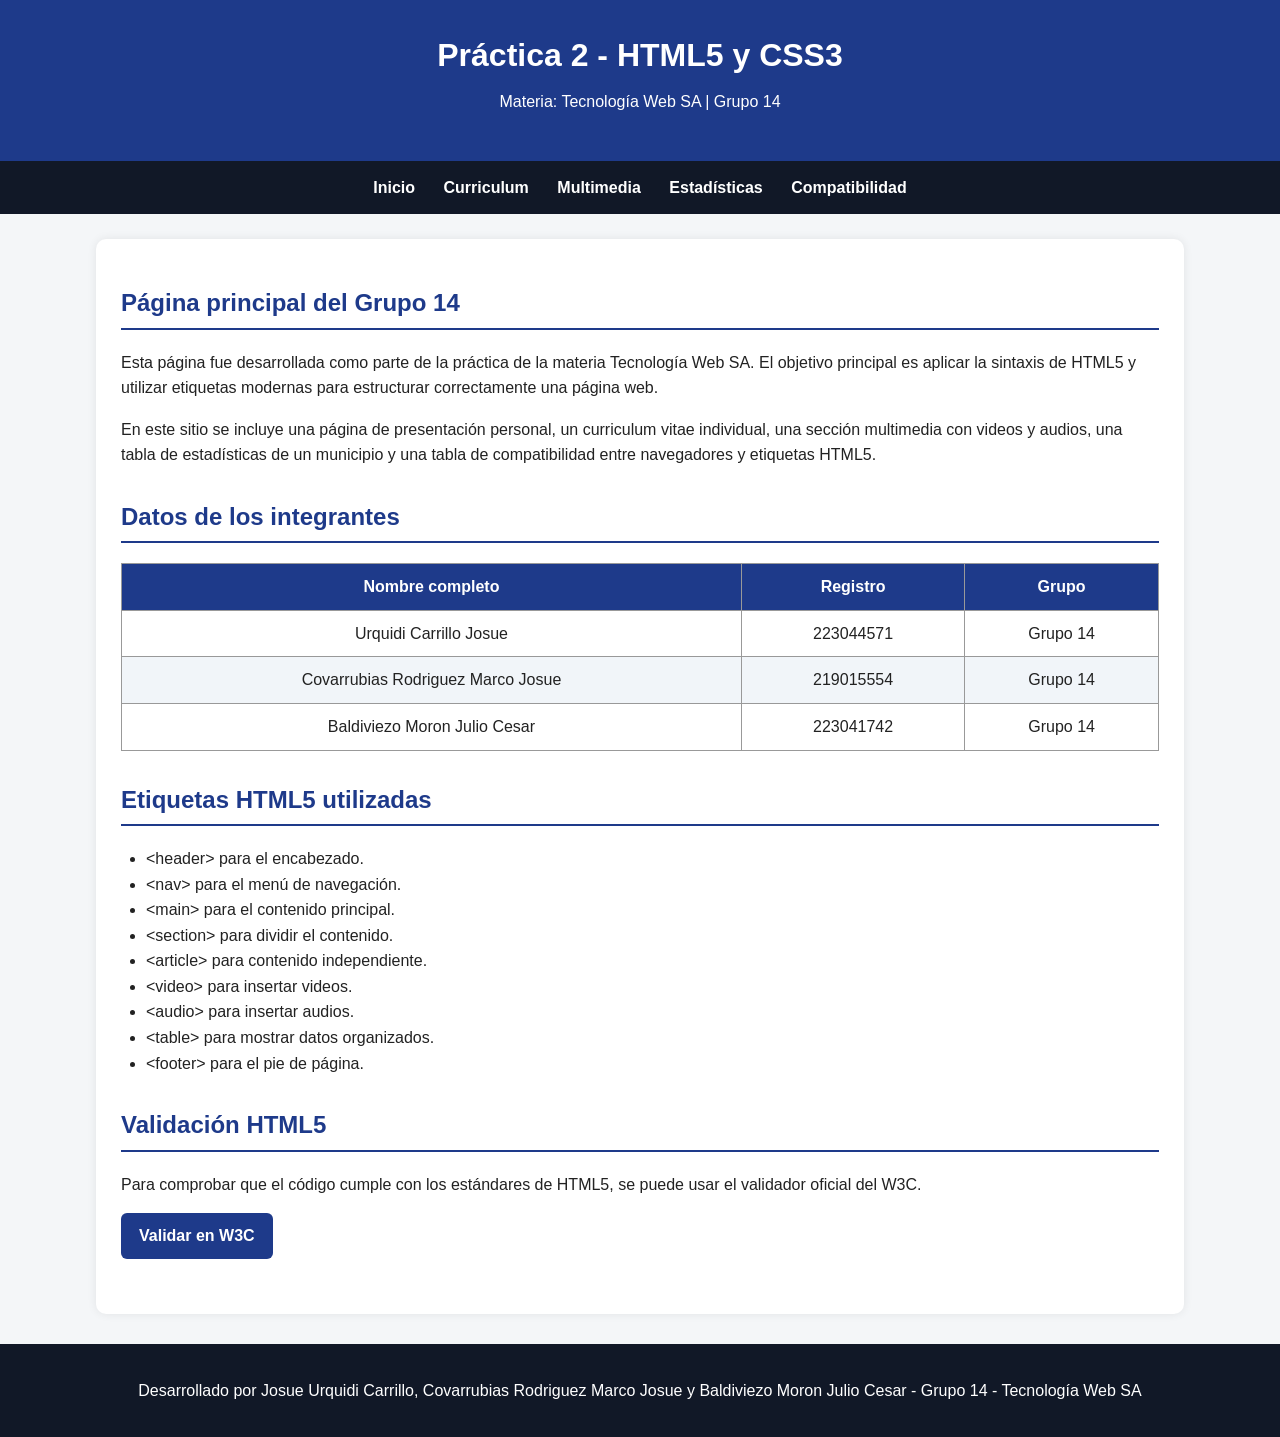
<file: index.html>
<!DOCTYPE html>
<html lang="es">
<head>
    <meta charset="UTF-8">
    <meta name="viewport" content="width=device-width, initial-scale=1.0">
    <title>Práctica 2 - HTML5</title>
    <link rel="stylesheet" href="css/estilos.css">
</head>
<body>

    <header>
        <h1>Práctica 2 - HTML5 y CSS3</h1>
        <p>Materia: Tecnología Web SA | Grupo 14</p>
    </header>

    <nav>
        <a href="index.html">Inicio</a>
        <a href="cv.html">Curriculum</a>
        <a href="multimedia.html">Multimedia</a>
        <a href="estadisticas.html">Estadísticas</a>
        <a href="compatibilidad.html">Compatibilidad</a>
    </nav>

    <main>
        <section>
            <h2>Página principal del Grupo 14</h2>
            <p>
                Esta página fue desarrollada como parte de la práctica de la materia
                Tecnología Web SA. El objetivo principal es aplicar la sintaxis de HTML5
                y utilizar etiquetas modernas para estructurar correctamente una página web.
            </p>

            <p>
                En este sitio se incluye una página de presentación personal, un curriculum
                vitae individual, una sección multimedia con videos y audios, una tabla de
                estadísticas de un municipio y una tabla de compatibilidad entre navegadores
                y etiquetas HTML5.
            </p>
        </section>

        <section>
            <h2>Datos de los integrantes</h2>

            <table>
                <thead>
                    <tr>
                        <th>Nombre completo</th>
                        <th>Registro</th>
                        <th>Grupo</th>
                    </tr>
                </thead>
                <tbody>
                    <tr>
                        <td>Urquidi Carrillo Josue</td>
                        <td>223044571</td>
                        <td>Grupo 14</td>
                    </tr>
                    <tr>
                        <td>Covarrubias Rodriguez Marco Josue</td>
                        <td>219015554</td>
                        <td>Grupo 14</td>
                    </tr>
                    <tr>
                        <td>Baldiviezo Moron Julio Cesar</td>
                        <td>223041742</td>
                        <td>Grupo 14</td>
                    </tr>
                </tbody>
            </table>
        </section>

        <section>
            <h2>Etiquetas HTML5 utilizadas</h2>
            <ul>
                <li>&lt;header&gt; para el encabezado.</li>
                <li>&lt;nav&gt; para el menú de navegación.</li>
                <li>&lt;main&gt; para el contenido principal.</li>
                <li>&lt;section&gt; para dividir el contenido.</li>
                <li>&lt;article&gt; para contenido independiente.</li>
                <li>&lt;video&gt; para insertar videos.</li>
                <li>&lt;audio&gt; para insertar audios.</li>
                <li>&lt;table&gt; para mostrar datos organizados.</li>
                <li>&lt;footer&gt; para el pie de página.</li>
            </ul>
        </section>

        <section>
            <h2>Validación HTML5</h2>
            <p>
                Para comprobar que el código cumple con los estándares de HTML5,
                se puede usar el validador oficial del W3C.
            </p>
            <a class="boton" href="https://validator.w3.org/" target="_blank">
                Validar en W3C
            </a>
        </section>
    </main>

    <footer>
        <p>
            Desarrollado por Josue Urquidi Carrillo, Covarrubias Rodriguez Marco Josue
            y Baldiviezo Moron Julio Cesar - Grupo 14 - Tecnología Web SA
        </p>
    </footer>

</body>
</html>
</file>
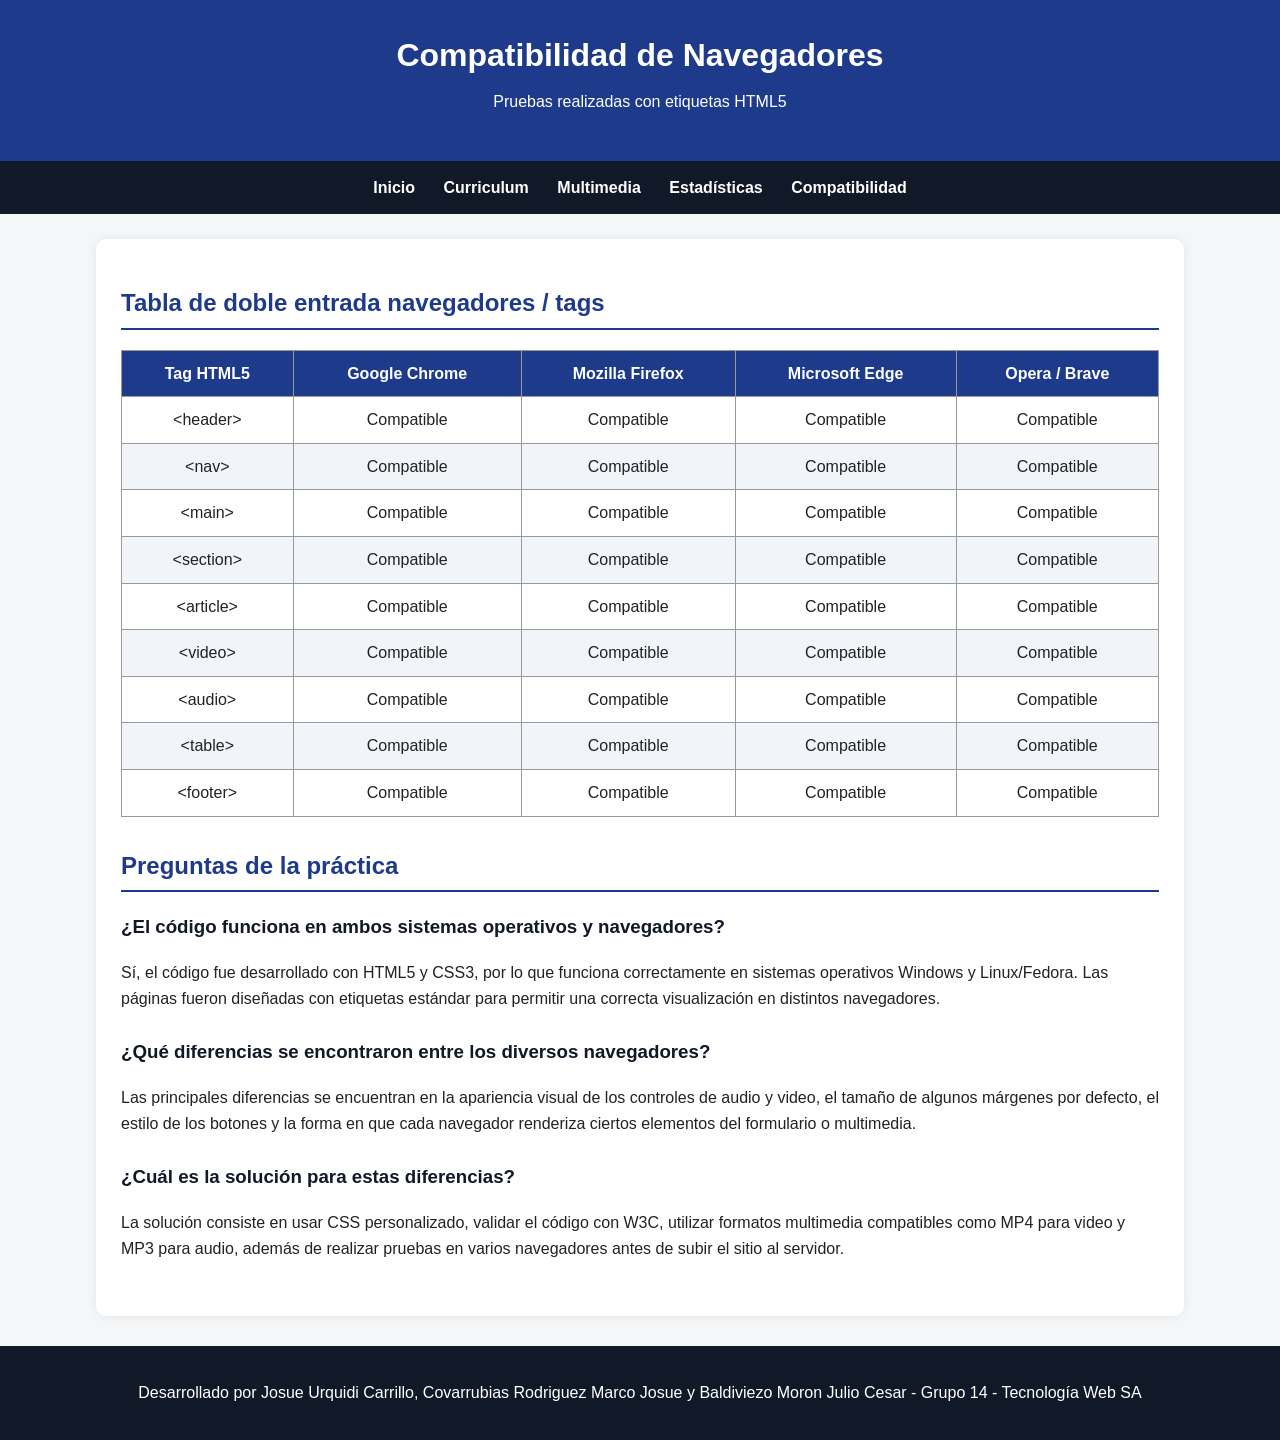
<file: compatibilidad.html>
<!DOCTYPE html>
<html lang="es">
<head>
    <meta charset="UTF-8">
    <meta name="viewport" content="width=device-width, initial-scale=1.0">
    <title>Compatibilidad de Navegadores</title>
    <link rel="stylesheet" href="css/estilos.css">
</head>
<body>

    <header>
        <h1>Compatibilidad de Navegadores</h1>
        <p>Pruebas realizadas con etiquetas HTML5</p>
    </header>

    <nav>
        <a href="index.html">Inicio</a>
        <a href="cv.html">Curriculum</a>
        <a href="multimedia.html">Multimedia</a>
        <a href="estadisticas.html">Estadísticas</a>
        <a href="compatibilidad.html">Compatibilidad</a>
    </nav>

    <main>
        <section>
            <h2>Tabla de doble entrada navegadores / tags</h2>

            <table>
                <thead>
                    <tr>
                        <th>Tag HTML5</th>
                        <th>Google Chrome</th>
                        <th>Mozilla Firefox</th>
                        <th>Microsoft Edge</th>
                        <th>Opera / Brave</th>
                    </tr>
                </thead>
                <tbody>
                    <tr>
                        <td>&lt;header&gt;</td>
                        <td>Compatible</td>
                        <td>Compatible</td>
                        <td>Compatible</td>
                        <td>Compatible</td>
                    </tr>

                    <tr>
                        <td>&lt;nav&gt;</td>
                        <td>Compatible</td>
                        <td>Compatible</td>
                        <td>Compatible</td>
                        <td>Compatible</td>
                    </tr>

                    <tr>
                        <td>&lt;main&gt;</td>
                        <td>Compatible</td>
                        <td>Compatible</td>
                        <td>Compatible</td>
                        <td>Compatible</td>
                    </tr>

                    <tr>
                        <td>&lt;section&gt;</td>
                        <td>Compatible</td>
                        <td>Compatible</td>
                        <td>Compatible</td>
                        <td>Compatible</td>
                    </tr>

                    <tr>
                        <td>&lt;article&gt;</td>
                        <td>Compatible</td>
                        <td>Compatible</td>
                        <td>Compatible</td>
                        <td>Compatible</td>
                    </tr>

                    <tr>
                        <td>&lt;video&gt;</td>
                        <td>Compatible</td>
                        <td>Compatible</td>
                        <td>Compatible</td>
                        <td>Compatible</td>
                    </tr>

                    <tr>
                        <td>&lt;audio&gt;</td>
                        <td>Compatible</td>
                        <td>Compatible</td>
                        <td>Compatible</td>
                        <td>Compatible</td>
                    </tr>

                    <tr>
                        <td>&lt;table&gt;</td>
                        <td>Compatible</td>
                        <td>Compatible</td>
                        <td>Compatible</td>
                        <td>Compatible</td>
                    </tr>

                    <tr>
                        <td>&lt;footer&gt;</td>
                        <td>Compatible</td>
                        <td>Compatible</td>
                        <td>Compatible</td>
                        <td>Compatible</td>
                    </tr>
                </tbody>
            </table>
        </section>

        <section>
            <h2>Preguntas de la práctica</h2>

            <article>
                <h3>¿El código funciona en ambos sistemas operativos y navegadores?</h3>
                <p>
                    Sí, el código fue desarrollado con HTML5 y CSS3, por lo que funciona
                    correctamente en sistemas operativos Windows y Linux/Fedora. Las páginas
                    fueron diseñadas con etiquetas estándar para permitir una correcta
                    visualización en distintos navegadores.
                </p>
            </article>

            <article>
                <h3>¿Qué diferencias se encontraron entre los diversos navegadores?</h3>
                <p>
                    Las principales diferencias se encuentran en la apariencia visual de los
                    controles de audio y video, el tamaño de algunos márgenes por defecto,
                    el estilo de los botones y la forma en que cada navegador renderiza
                    ciertos elementos del formulario o multimedia.
                </p>
            </article>

            <article>
                <h3>¿Cuál es la solución para estas diferencias?</h3>
                <p>
                    La solución consiste en usar CSS personalizado, validar el código con
                    W3C, utilizar formatos multimedia compatibles como MP4 para video y MP3
                    para audio, además de realizar pruebas en varios navegadores antes de
                    subir el sitio al servidor.
                </p>
            </article>
        </section>
    </main>

    <footer>
        <p>
            Desarrollado por Josue Urquidi Carrillo, Covarrubias Rodriguez Marco Josue
            y Baldiviezo Moron Julio Cesar - Grupo 14 - Tecnología Web SA
        </p>
    </footer>

</body>
</html>
</file>
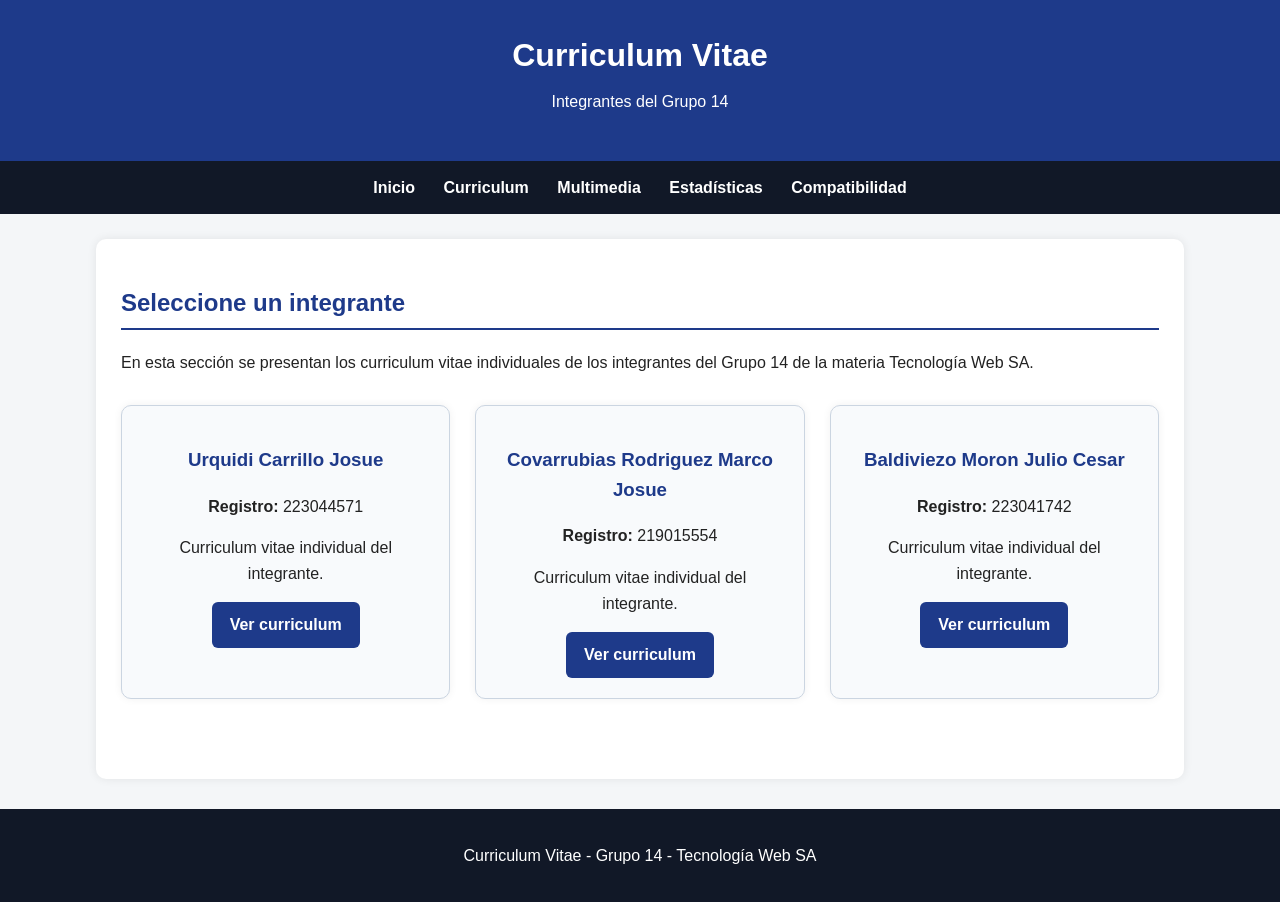
<file: cv.html>
<!DOCTYPE html>
<html lang="es">
<head>
    <meta charset="UTF-8">
    <meta name="viewport" content="width=device-width, initial-scale=1.0">
    <title>Curriculum Vitae - Grupo 14</title>
    <link rel="stylesheet" href="css/estilos.css">
</head>
<body>

    <header>
        <h1>Curriculum Vitae</h1>
        <p>Integrantes del Grupo 14</p>
    </header>

    <nav>
        <a href="index.html">Inicio</a>
        <a href="cv.html">Curriculum</a>
        <a href="multimedia.html">Multimedia</a>
        <a href="estadisticas.html">Estadísticas</a>
        <a href="compatibilidad.html">Compatibilidad</a>
    </nav>

    <main>
        <section>
            <h2>Seleccione un integrante</h2>
            <p>
                En esta sección se presentan los curriculum vitae individuales
                de los integrantes del Grupo 14 de la materia Tecnología Web SA.
            </p>
        </section>

        <section class="contenedor-cv">
            <article class="tarjeta-cv">
                <h3>Urquidi Carrillo Josue</h3>
                <p><strong>Registro:</strong> 223044571</p>
                <p>Curriculum vitae individual del integrante.</p>
                <a class="boton" href="cvs/urquidi.html">Ver curriculum</a>
            </article>

            <article class="tarjeta-cv">
                <h3>Covarrubias Rodriguez Marco Josue</h3>
                <p><strong>Registro:</strong> 219015554</p>
                <p>Curriculum vitae individual del integrante.</p>
                <a class="boton" href="cvs/covarrubias.html">Ver curriculum</a>
            </article>

            <article class="tarjeta-cv">
                <h3>Baldiviezo Moron Julio Cesar</h3>
                <p><strong>Registro:</strong> 223041742</p>
                <p>Curriculum vitae individual del integrante.</p>
                <a class="boton" href="cvs/baldiveizo.html">Ver curriculum</a>
            </article>
        </section>
    </main>

    <footer>
        <p>Curriculum Vitae - Grupo 14 - Tecnología Web SA</p>
    </footer>

</body>
</html>
</file>
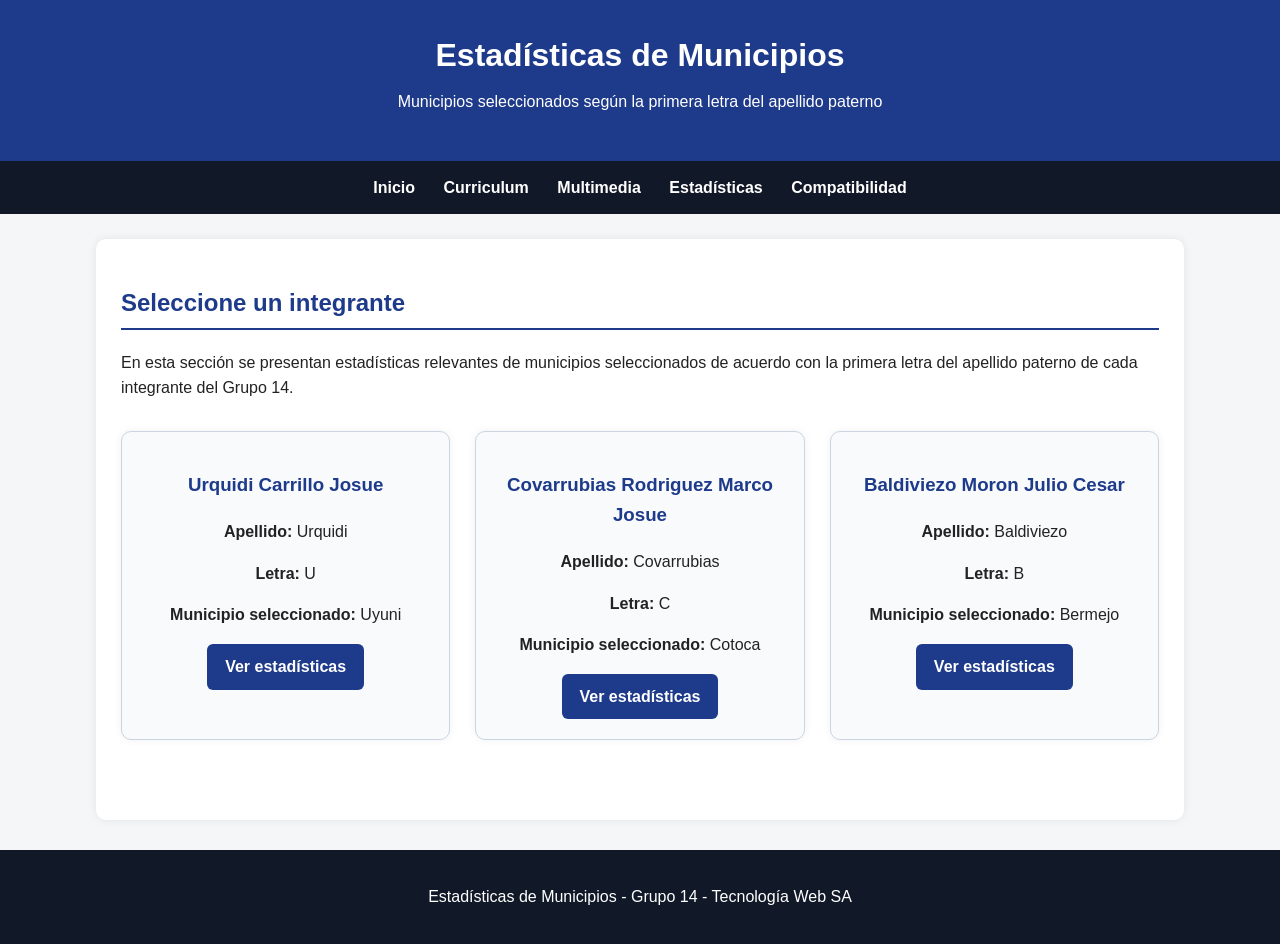
<file: estadisticas.html>
<!DOCTYPE html>
<html lang="es">
<head>
    <meta charset="UTF-8">
    <meta name="viewport" content="width=device-width, initial-scale=1.0">
    <title>Estadísticas - Grupo 14</title>
    <link rel="stylesheet" href="css/estilos.css">
</head>
<body>

    <header>
        <h1>Estadísticas de Municipios</h1>
        <p>Municipios seleccionados según la primera letra del apellido paterno</p>
    </header>

    <nav>
        <a href="index.html">Inicio</a>
        <a href="cv.html">Curriculum</a>
        <a href="multimedia.html">Multimedia</a>
        <a href="estadisticas.html">Estadísticas</a>
        <a href="compatibilidad.html">Compatibilidad</a>
    </nav>

    <main>
        <section>
            <h2>Seleccione un integrante</h2>
            <p>
                En esta sección se presentan estadísticas relevantes de municipios
                seleccionados de acuerdo con la primera letra del apellido paterno
                de cada integrante del Grupo 14.
            </p>
        </section>

        <section class="contenedor-cv">
            <article class="tarjeta-cv">
                <h3>Urquidi Carrillo Josue</h3>
                <p><strong>Apellido:</strong> Urquidi</p>
                <p><strong>Letra:</strong> U</p>
                <p><strong>Municipio seleccionado:</strong> Uyuni</p>
                <a class="boton" href="estadisticas/urquidi.html">Ver estadísticas</a>
            </article>

            <article class="tarjeta-cv">
                <h3>Covarrubias Rodriguez Marco Josue</h3>
                <p><strong>Apellido:</strong> Covarrubias</p>
                <p><strong>Letra:</strong> C</p>
                <p><strong>Municipio seleccionado:</strong> Cotoca</p>
                <a class="boton" href="estadisticas/covarrubias.html">Ver estadísticas</a>
            </article>

            <article class="tarjeta-cv">
                <h3>Baldiviezo Moron Julio Cesar</h3>
                <p><strong>Apellido:</strong> Baldiviezo</p>
                <p><strong>Letra:</strong> B</p>
                <p><strong>Municipio seleccionado:</strong> Bermejo</p>
                <a class="boton" href="estadisticas/baldiveizo.html">Ver estadísticas</a>
            </article>
        </section>
    </main>

    <footer>
        <p>Estadísticas de Municipios - Grupo 14 - Tecnología Web SA</p>
    </footer>

</body>
</html>
</file>
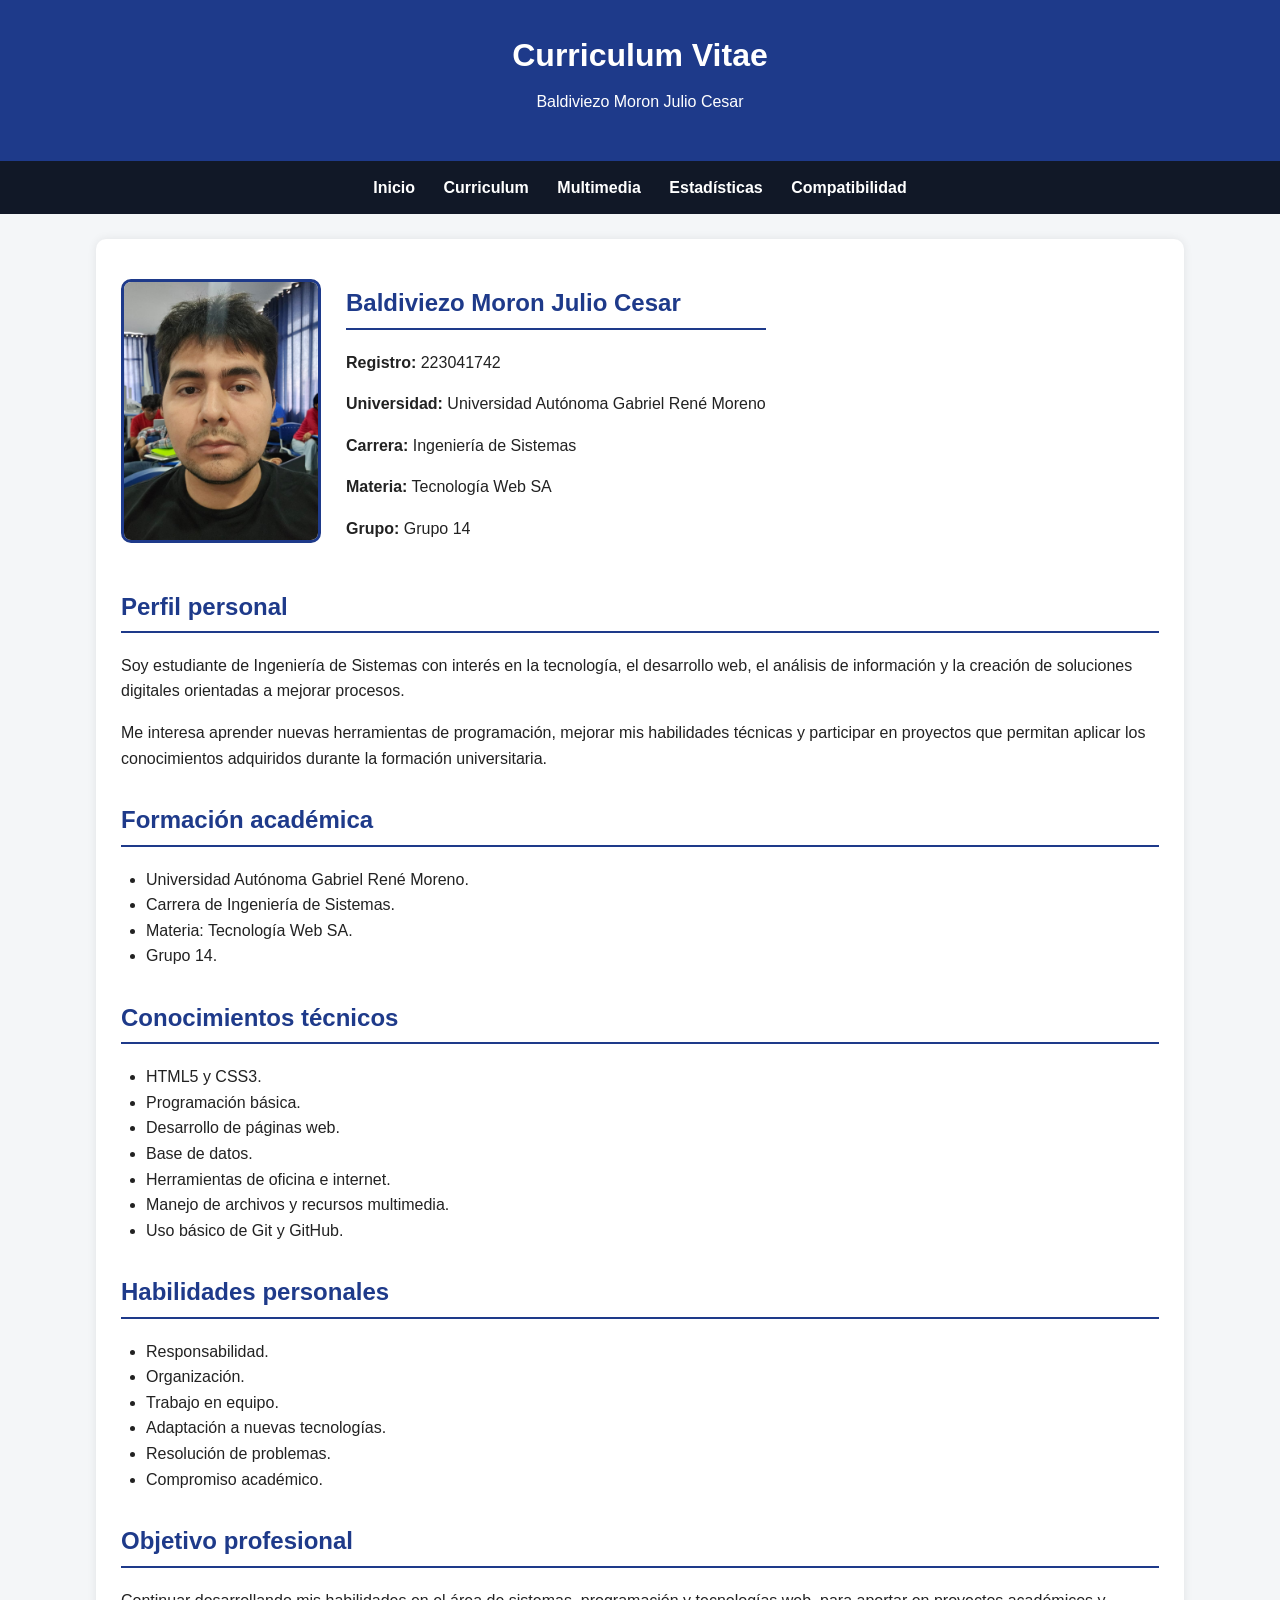
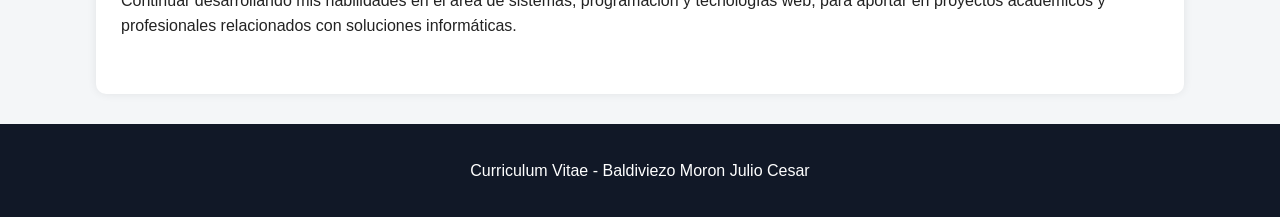
<file: cvs/baldiveizo.html>
<!DOCTYPE html>
<html lang="es">
<head>
    <meta charset="UTF-8">
    <meta name="viewport" content="width=device-width, initial-scale=1.0">
    <title>Curriculum Vitae - Julio Cesar Baldiviezo</title>
    <link rel="stylesheet" href="../css/estilos.css">
</head>
<body>

    <header>
        <h1>Curriculum Vitae</h1>
        <p>Baldiviezo Moron Julio Cesar</p>
    </header>

    <nav>
        <a href="../index.html">Inicio</a>
        <a href="../cv.html">Curriculum</a>
        <a href="../multimedia.html">Multimedia</a>
        <a href="../estadisticas.html">Estadísticas</a>
        <a href="../compatibilidad.html">Compatibilidad</a>
    </nav>

    <main>
        <section class="perfil">
            <img src="../img/foto-baldiviezo.jpg" alt="Foto actualizada de Baldiviezo Moron Julio Cesar" width="200">

            <div>
                <h2>Baldiviezo Moron Julio Cesar</h2>
                <p><strong>Registro:</strong> 223041742</p>
                <p><strong>Universidad:</strong> Universidad Autónoma Gabriel René Moreno</p>
                <p><strong>Carrera:</strong> Ingeniería de Sistemas</p>
                <p><strong>Materia:</strong> Tecnología Web SA</p>
                <p><strong>Grupo:</strong> Grupo 14</p>
            </div>
        </section>

        <section>
            <h2>Perfil personal</h2>
            <p>
                Soy estudiante de Ingeniería de Sistemas con interés en la tecnología,
                el desarrollo web, el análisis de información y la creación de soluciones
                digitales orientadas a mejorar procesos.
            </p>

            <p>
                Me interesa aprender nuevas herramientas de programación, mejorar mis
                habilidades técnicas y participar en proyectos que permitan aplicar los
                conocimientos adquiridos durante la formación universitaria.
            </p>
        </section>

        <section>
            <h2>Formación académica</h2>
            <ul>
                <li>Universidad Autónoma Gabriel René Moreno.</li>
                <li>Carrera de Ingeniería de Sistemas.</li>
                <li>Materia: Tecnología Web SA.</li>
                <li>Grupo 14.</li>
            </ul>
        </section>

        <section>
            <h2>Conocimientos técnicos</h2>
            <ul>
                <li>HTML5 y CSS3.</li>
                <li>Programación básica.</li>
                <li>Desarrollo de páginas web.</li>
                <li>Base de datos.</li>
                <li>Herramientas de oficina e internet.</li>
                <li>Manejo de archivos y recursos multimedia.</li>
                <li>Uso básico de Git y GitHub.</li>
            </ul>
        </section>

        <section>
            <h2>Habilidades personales</h2>
            <ul>
                <li>Responsabilidad.</li>
                <li>Organización.</li>
                <li>Trabajo en equipo.</li>
                <li>Adaptación a nuevas tecnologías.</li>
                <li>Resolución de problemas.</li>
                <li>Compromiso académico.</li>
            </ul>
        </section>

        <section>
            <h2>Objetivo profesional</h2>
            <p>
                Continuar desarrollando mis habilidades en el área de sistemas,
                programación y tecnologías web, para aportar en proyectos académicos
                y profesionales relacionados con soluciones informáticas.
            </p>
        </section>
    </main>

    <footer>
        <p>Curriculum Vitae - Baldiviezo Moron Julio Cesar</p>
    </footer>

</body>
</html>
</file>
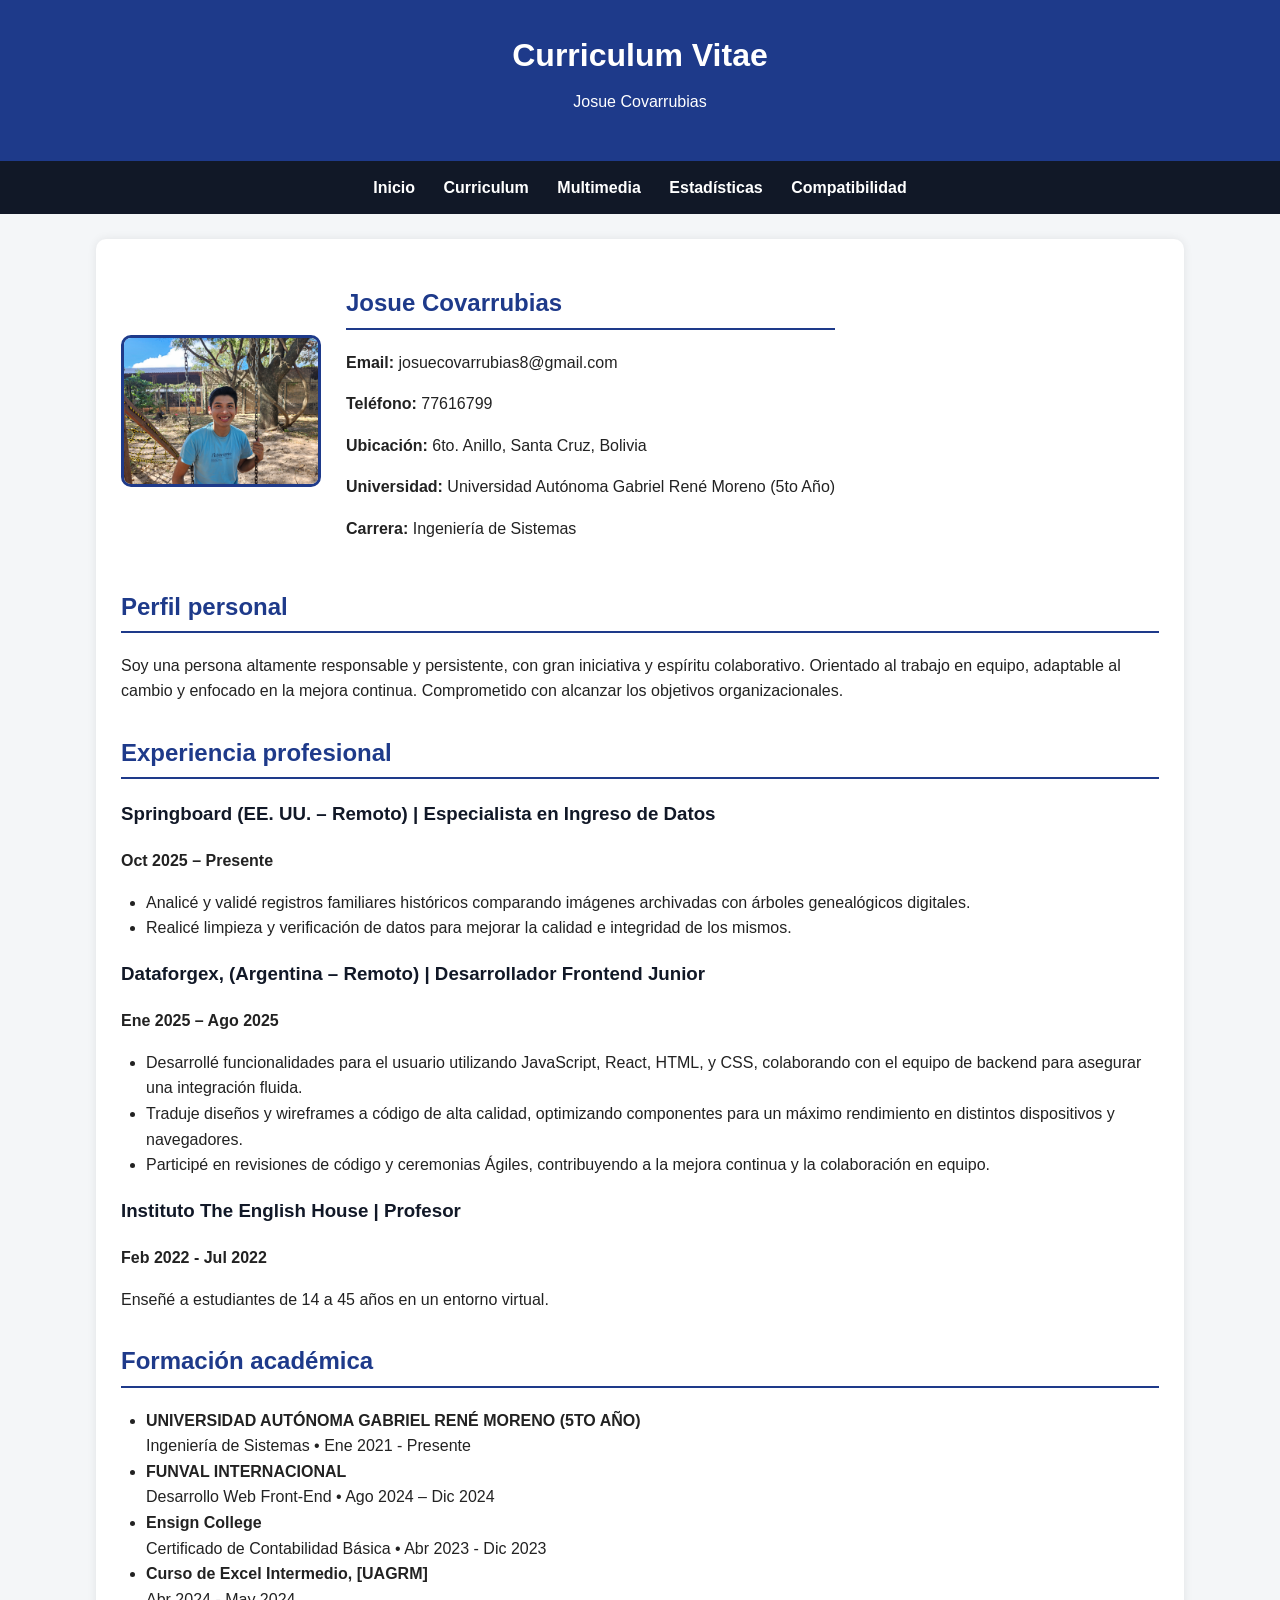
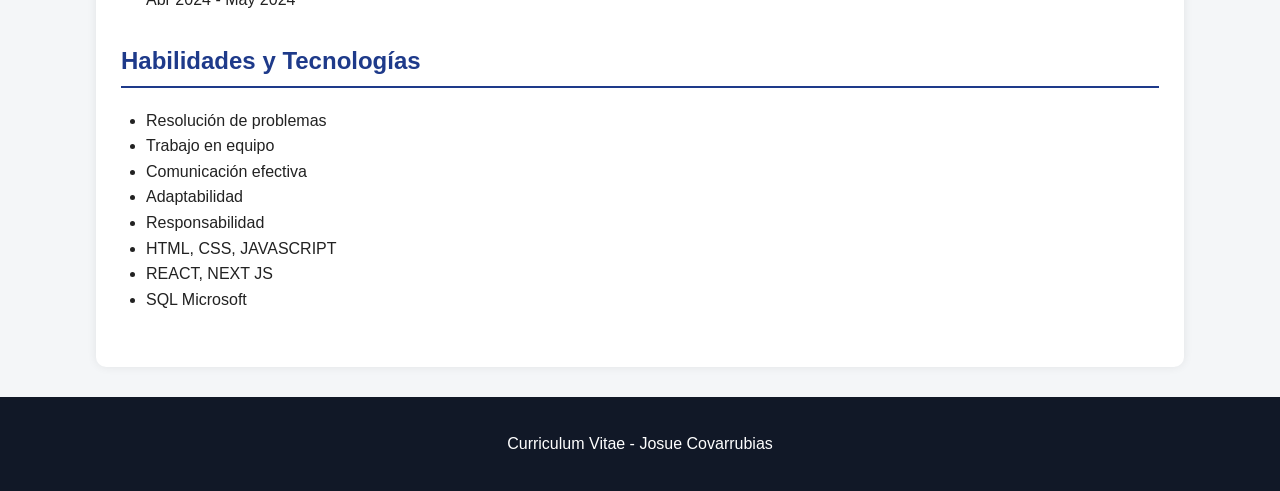
<file: cvs/covarrubias.html>
<!doctype html>
<html lang="es">
  <head>
    <meta charset="UTF-8" />
    <meta name="viewport" content="width=device-width, initial-scale=1.0" />
    <title>Curriculum Vitae - Josue Covarrubias</title>
    <link rel="stylesheet" href="../css/estilos.css" />
  </head>
  <body>
    <header>
      <h1>Curriculum Vitae</h1>
      <p>Josue Covarrubias</p>
    </header>

    <nav>
      <a href="../index.html">Inicio</a>
      <a href="../cv.html">Curriculum</a>
      <a href="../multimedia.html">Multimedia</a>
      <a href="../estadisticas.html">Estadísticas</a>
      <a href="../compatibilidad.html">Compatibilidad</a>
    </nav>

    <main>
      <section class="perfil">
        <img
          src="../img/foto-covarrubias.jpg"
          alt="Foto de Josue Covarrubias"
          width="200"
        />

        <div>
          <h2>Josue Covarrubias</h2>
          <p><strong>Email:</strong> josuecovarrubias8@gmail.com</p>
          <p><strong>Teléfono:</strong> 77616799</p>
          <p><strong>Ubicación:</strong> 6to. Anillo, Santa Cruz, Bolivia</p>
          <p>
            <strong>Universidad:</strong> Universidad Autónoma Gabriel René
            Moreno (5to Año)
          </p>
          <p><strong>Carrera:</strong> Ingeniería de Sistemas</p>
        </div>
      </section>

      <section>
        <h2>Perfil personal</h2>
        <p>
          Soy una persona altamente responsable y persistente, con gran
          iniciativa y espíritu colaborativo. Orientado al trabajo en equipo,
          adaptable al cambio y enfocado en la mejora continua. Comprometido con
          alcanzar los objetivos organizacionales.
        </p>
      </section>

      <section>
        <h2>Experiencia profesional</h2>
        <h3>
          Springboard (EE. UU. – Remoto) | Especialista en Ingreso de Datos
        </h3>
        <p><strong>Oct 2025 – Presente</strong></p>
        <ul>
          <li>
            Analicé y validé registros familiares históricos comparando imágenes
            archivadas con árboles genealógicos digitales.
          </li>
          <li>
            Realicé limpieza y verificación de datos para mejorar la calidad e
            integridad de los mismos.
          </li>
        </ul>

        <h3>
          Dataforgex, (Argentina – Remoto) | Desarrollador Frontend Junior
        </h3>
        <p><strong>Ene 2025 – Ago 2025</strong></p>
        <ul>
          <li>
            Desarrollé funcionalidades para el usuario utilizando JavaScript,
            React, HTML, y CSS, colaborando con el equipo de backend para
            asegurar una integración fluida.
          </li>
          <li>
            Traduje diseños y wireframes a código de alta calidad, optimizando
            componentes para un máximo rendimiento en distintos dispositivos y
            navegadores.
          </li>
          <li>
            Participé en revisiones de código y ceremonias Ágiles, contribuyendo
            a la mejora continua y la colaboración en equipo.
          </li>
        </ul>

        <h3>Instituto The English House | Profesor</h3>
        <p><strong>Feb 2022 - Jul 2022</strong></p>
        <p>Enseñé a estudiantes de 14 a 45 años en un entorno virtual.</p>
      </section>

      <section>
        <h2>Formación académica</h2>
        <ul>
          <li>
            <strong>UNIVERSIDAD AUTÓNOMA GABRIEL RENÉ MORENO (5TO AÑO)</strong
            ><br />Ingeniería de Sistemas • Ene 2021 - Presente
          </li>
          <li>
            <strong>FUNVAL INTERNACIONAL</strong><br />Desarrollo Web Front-End
            • Ago 2024 – Dic 2024
          </li>
          <li>
            <strong>Ensign College</strong><br />Certificado de Contabilidad
            Básica • Abr 2023 - Dic 2023
          </li>
          <li>
            <strong>Curso de Excel Intermedio, [UAGRM]</strong><br />Abr 2024 -
            May 2024
          </li>
        </ul>
      </section>

      <section>
        <h2>Habilidades y Tecnologías</h2>
        <ul>
          <li>Resolución de problemas</li>
          <li>Trabajo en equipo</li>
          <li>Comunicación efectiva</li>
          <li>Adaptabilidad</li>
          <li>Responsabilidad</li>
          <li>HTML, CSS, JAVASCRIPT</li>
          <li>REACT, NEXT JS</li>
          <li>SQL Microsoft</li>
        </ul>
      </section>
    </main>

    <footer>
      <p>Curriculum Vitae - Josue Covarrubias</p>
    </footer>
  </body>
</html>
</file>
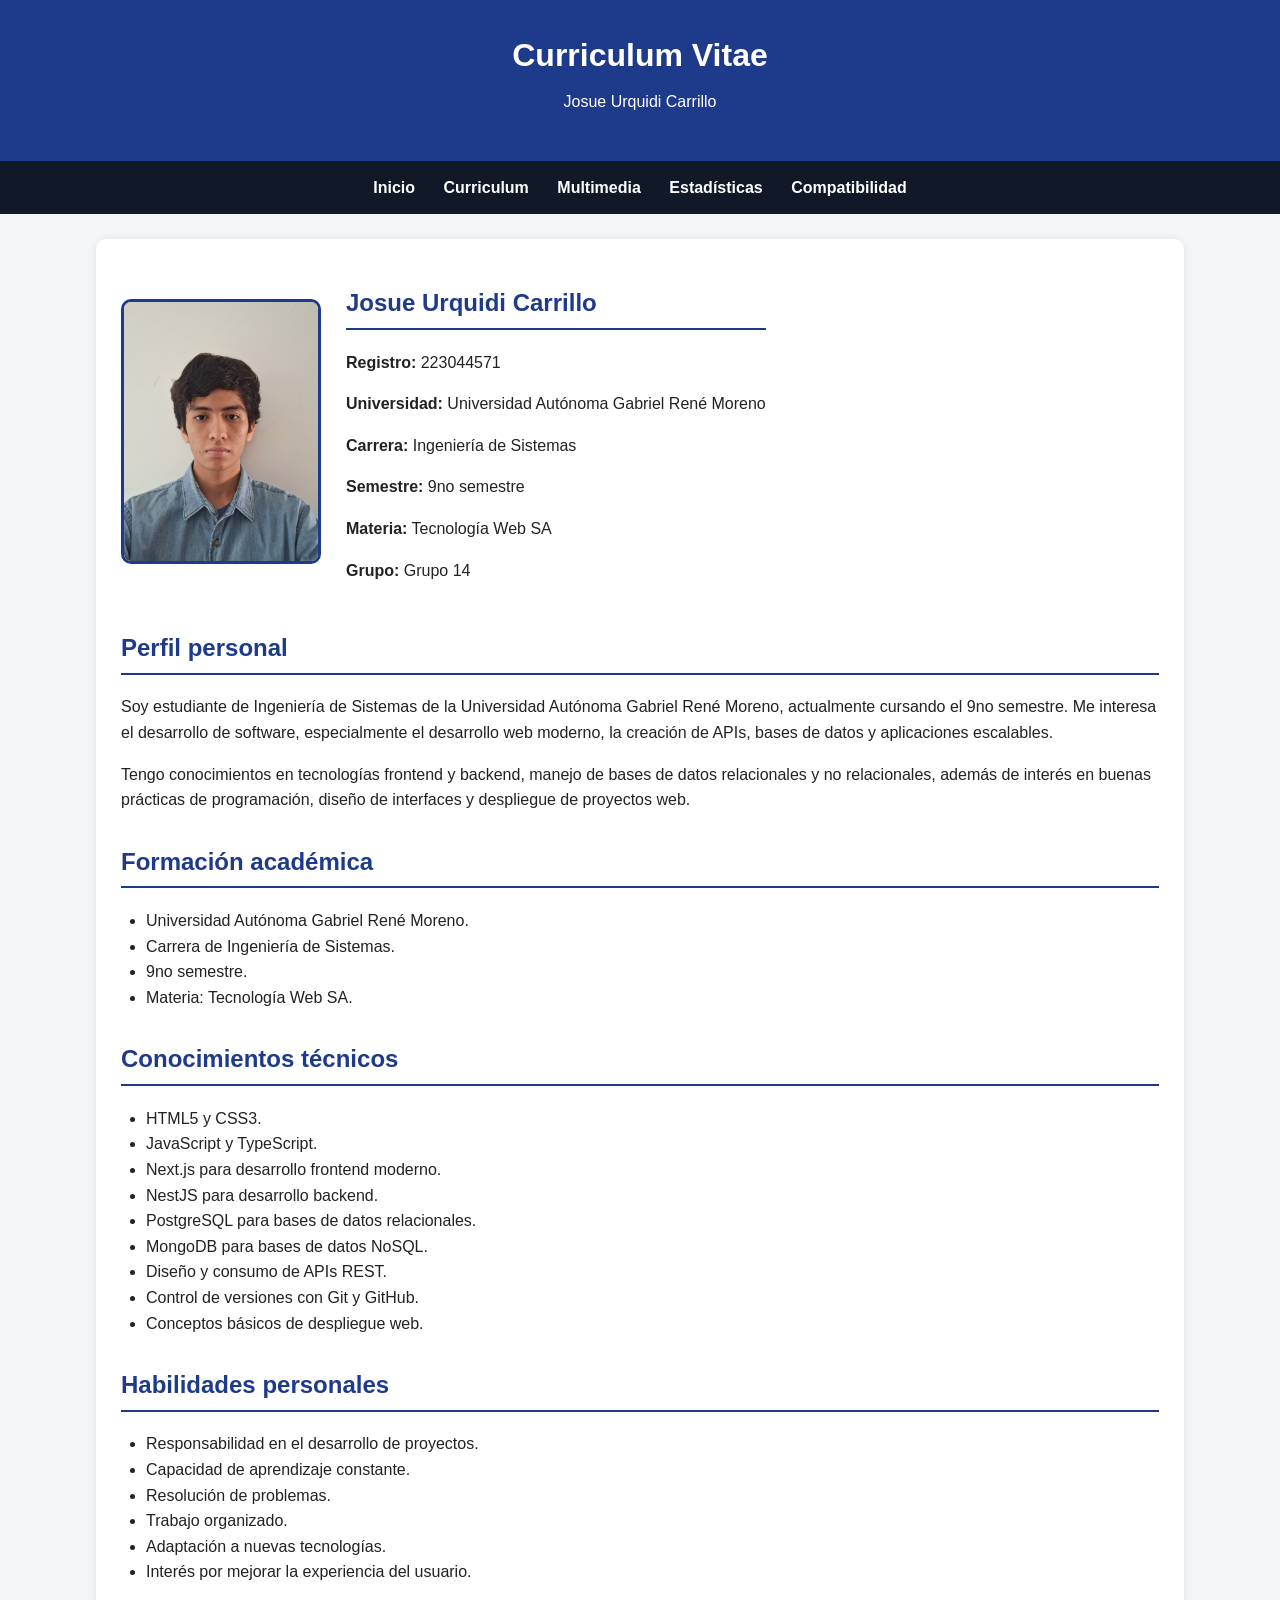
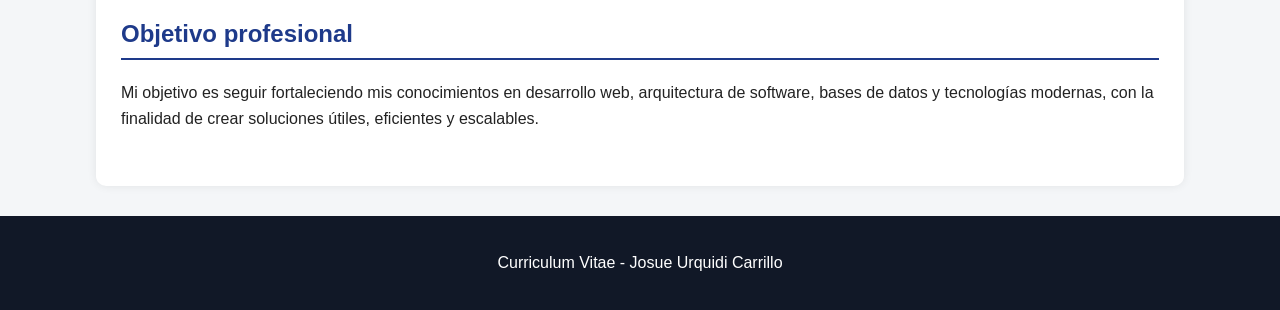
<file: cvs/urquidi.html>
<!DOCTYPE html>
<html lang="es">
<head>
    <meta charset="UTF-8">
    <meta name="viewport" content="width=device-width, initial-scale=1.0">
    <title>Curriculum Vitae - Josue Urquidi</title>
    <link rel="stylesheet" href="../css/estilos.css">
</head>
<body>

    <header>
        <h1>Curriculum Vitae</h1>
        <p>Josue Urquidi Carrillo</p>
    </header>

    <nav>
        <a href="../index.html">Inicio</a>
        <a href="../cv.html">Curriculum</a>
        <a href="../multimedia.html">Multimedia</a>
        <a href="../estadisticas.html">Estadísticas</a>
        <a href="../compatibilidad.html">Compatibilidad</a>
    </nav>

    <main>
        <section class="perfil">
            <img src="../img/foto-urquidi.jpg" alt="Foto actualizada de Josue Urquidi Carrillo" width="200">

            <div>
                <h2>Josue Urquidi Carrillo</h2>
                <p><strong>Registro:</strong> 223044571</p>
                <p><strong>Universidad:</strong> Universidad Autónoma Gabriel René Moreno</p>
                <p><strong>Carrera:</strong> Ingeniería de Sistemas</p>
                <p><strong>Semestre:</strong> 9no semestre</p>
                <p><strong>Materia:</strong> Tecnología Web SA</p>
                <p><strong>Grupo:</strong> Grupo 14</p>
            </div>
        </section>

        <section>
            <h2>Perfil personal</h2>
            <p>
                Soy estudiante de Ingeniería de Sistemas de la Universidad Autónoma
                Gabriel René Moreno, actualmente cursando el 9no semestre. Me interesa
                el desarrollo de software, especialmente el desarrollo web moderno,
                la creación de APIs, bases de datos y aplicaciones escalables.
            </p>

            <p>
                Tengo conocimientos en tecnologías frontend y backend, manejo de bases
                de datos relacionales y no relacionales, además de interés en buenas
                prácticas de programación, diseño de interfaces y despliegue de proyectos web.
            </p>
        </section>

        <section>
            <h2>Formación académica</h2>
            <ul>
                <li>Universidad Autónoma Gabriel René Moreno.</li>
                <li>Carrera de Ingeniería de Sistemas.</li>
                <li>9no semestre.</li>
                <li>Materia: Tecnología Web SA.</li>
            </ul>
        </section>

        <section>
            <h2>Conocimientos técnicos</h2>
            <ul>
                <li>HTML5 y CSS3.</li>
                <li>JavaScript y TypeScript.</li>
                <li>Next.js para desarrollo frontend moderno.</li>
                <li>NestJS para desarrollo backend.</li>
                <li>PostgreSQL para bases de datos relacionales.</li>
                <li>MongoDB para bases de datos NoSQL.</li>
                <li>Diseño y consumo de APIs REST.</li>
                <li>Control de versiones con Git y GitHub.</li>
                <li>Conceptos básicos de despliegue web.</li>
            </ul>
        </section>

        <section>
            <h2>Habilidades personales</h2>
            <ul>
                <li>Responsabilidad en el desarrollo de proyectos.</li>
                <li>Capacidad de aprendizaje constante.</li>
                <li>Resolución de problemas.</li>
                <li>Trabajo organizado.</li>
                <li>Adaptación a nuevas tecnologías.</li>
                <li>Interés por mejorar la experiencia del usuario.</li>
            </ul>
        </section>

        <section>
            <h2>Objetivo profesional</h2>
            <p>
                Mi objetivo es seguir fortaleciendo mis conocimientos en desarrollo web,
                arquitectura de software, bases de datos y tecnologías modernas, con la
                finalidad de crear soluciones útiles, eficientes y escalables.
            </p>
        </section>
    </main>

    <footer>
        <p>Curriculum Vitae - Josue Urquidi Carrillo</p>
    </footer>

</body>
</html>
</file>
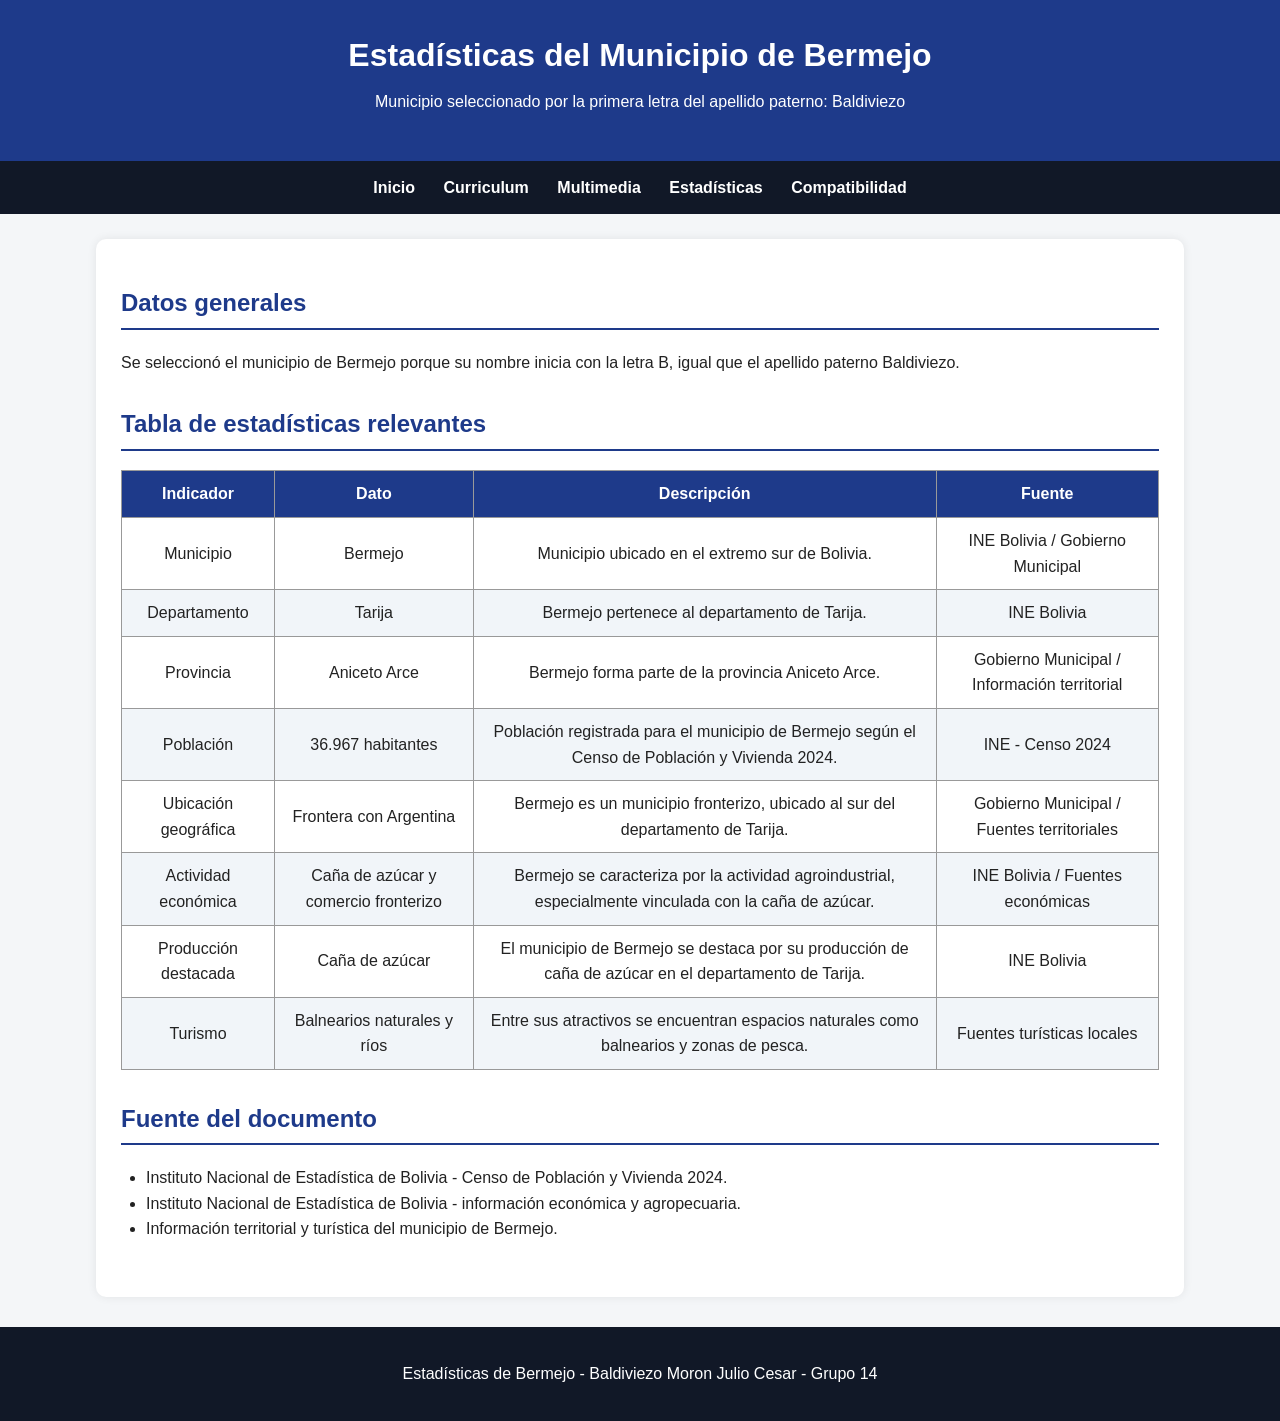
<file: estadisticas/baldiveizo.html>
<!DOCTYPE html>
<html lang="es">
<head>
    <meta charset="UTF-8">
    <meta name="viewport" content="width=device-width, initial-scale=1.0">
    <title>Estadísticas del Municipio de Bermejo</title>
    <link rel="stylesheet" href="../css/estilos.css">
</head>
<body>

    <header>
        <h1>Estadísticas del Municipio de Bermejo</h1>
        <p>Municipio seleccionado por la primera letra del apellido paterno: Baldiviezo</p>
    </header>

    <nav>
        <a href="../index.html">Inicio</a>
        <a href="../cv.html">Curriculum</a>
        <a href="../multimedia.html">Multimedia</a>
        <a href="../estadisticas.html">Estadísticas</a>
        <a href="../compatibilidad.html">Compatibilidad</a>
    </nav>

    <main>
        <section>
            <h2>Datos generales</h2>
            <p>
                Se seleccionó el municipio de Bermejo porque su nombre inicia con la letra B,
                igual que el apellido paterno Baldiviezo.
            </p>
        </section>

        <section>
            <h2>Tabla de estadísticas relevantes</h2>

            <table>
                <thead>
                    <tr>
                        <th>Indicador</th>
                        <th>Dato</th>
                        <th>Descripción</th>
                        <th>Fuente</th>
                    </tr>
                </thead>
                <tbody>
                    <tr>
                        <td>Municipio</td>
                        <td>Bermejo</td>
                        <td>Municipio ubicado en el extremo sur de Bolivia.</td>
                        <td>INE Bolivia / Gobierno Municipal</td>
                    </tr>

                    <tr>
                        <td>Departamento</td>
                        <td>Tarija</td>
                        <td>Bermejo pertenece al departamento de Tarija.</td>
                        <td>INE Bolivia</td>
                    </tr>

                    <tr>
                        <td>Provincia</td>
                        <td>Aniceto Arce</td>
                        <td>Bermejo forma parte de la provincia Aniceto Arce.</td>
                        <td>Gobierno Municipal / Información territorial</td>
                    </tr>

                    <tr>
                        <td>Población</td>
                        <td>36.967 habitantes</td>
                        <td>Población registrada para el municipio de Bermejo según el Censo de Población y Vivienda 2024.</td>
                        <td>INE - Censo 2024</td>
                    </tr>

                    <tr>
                        <td>Ubicación geográfica</td>
                        <td>Frontera con Argentina</td>
                        <td>Bermejo es un municipio fronterizo, ubicado al sur del departamento de Tarija.</td>
                        <td>Gobierno Municipal / Fuentes territoriales</td>
                    </tr>

                    <tr>
                        <td>Actividad económica</td>
                        <td>Caña de azúcar y comercio fronterizo</td>
                        <td>Bermejo se caracteriza por la actividad agroindustrial, especialmente vinculada con la caña de azúcar.</td>
                        <td>INE Bolivia / Fuentes económicas</td>
                    </tr>

                    <tr>
                        <td>Producción destacada</td>
                        <td>Caña de azúcar</td>
                        <td>El municipio de Bermejo se destaca por su producción de caña de azúcar en el departamento de Tarija.</td>
                        <td>INE Bolivia</td>
                    </tr>

                    <tr>
                        <td>Turismo</td>
                        <td>Balnearios naturales y ríos</td>
                        <td>Entre sus atractivos se encuentran espacios naturales como balnearios y zonas de pesca.</td>
                        <td>Fuentes turísticas locales</td>
                    </tr>
                </tbody>
            </table>
        </section>

        <section>
            <h2>Fuente del documento</h2>
            <ul>
                <li>Instituto Nacional de Estadística de Bolivia - Censo de Población y Vivienda 2024.</li>
                <li>Instituto Nacional de Estadística de Bolivia - información económica y agropecuaria.</li>
                <li>Información territorial y turística del municipio de Bermejo.</li>
            </ul>
        </section>
    </main>

    <footer>
        <p>Estadísticas de Bermejo - Baldiviezo Moron Julio Cesar - Grupo 14</p>
    </footer>

</body>
</html>
</file>
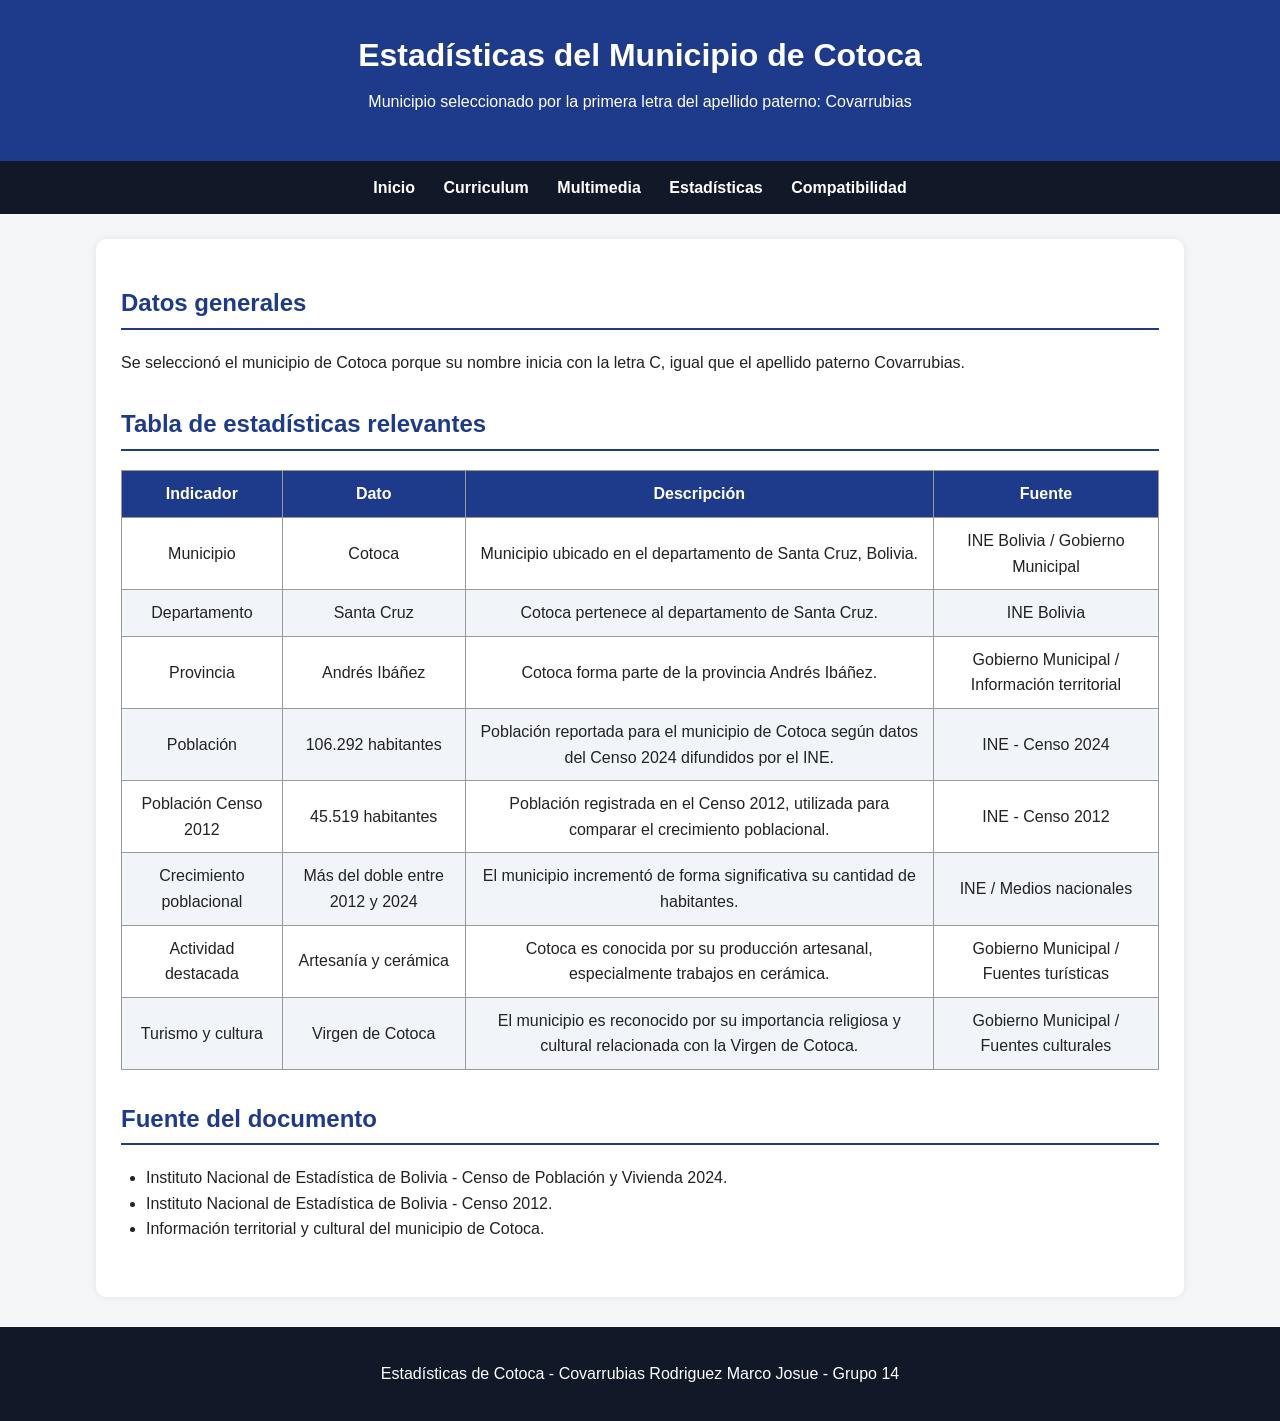
<file: estadisticas/covarrubias.html>
<!DOCTYPE html>
<html lang="es">
<head>
    <meta charset="UTF-8">
    <meta name="viewport" content="width=device-width, initial-scale=1.0">
    <title>Estadísticas del Municipio de Cotoca</title>
    <link rel="stylesheet" href="../css/estilos.css">
</head>
<body>

    <header>
        <h1>Estadísticas del Municipio de Cotoca</h1>
        <p>Municipio seleccionado por la primera letra del apellido paterno: Covarrubias</p>
    </header>

    <nav>
        <a href="../index.html">Inicio</a>
        <a href="../cv.html">Curriculum</a>
        <a href="../multimedia.html">Multimedia</a>
        <a href="../estadisticas.html">Estadísticas</a>
        <a href="../compatibilidad.html">Compatibilidad</a>
    </nav>

    <main>
        <section>
            <h2>Datos generales</h2>
            <p>
                Se seleccionó el municipio de Cotoca porque su nombre inicia con la letra C,
                igual que el apellido paterno Covarrubias.
            </p>
        </section>

        <section>
            <h2>Tabla de estadísticas relevantes</h2>

            <table>
                <thead>
                    <tr>
                        <th>Indicador</th>
                        <th>Dato</th>
                        <th>Descripción</th>
                        <th>Fuente</th>
                    </tr>
                </thead>
                <tbody>
                    <tr>
                        <td>Municipio</td>
                        <td>Cotoca</td>
                        <td>Municipio ubicado en el departamento de Santa Cruz, Bolivia.</td>
                        <td>INE Bolivia / Gobierno Municipal</td>
                    </tr>

                    <tr>
                        <td>Departamento</td>
                        <td>Santa Cruz</td>
                        <td>Cotoca pertenece al departamento de Santa Cruz.</td>
                        <td>INE Bolivia</td>
                    </tr>

                    <tr>
                        <td>Provincia</td>
                        <td>Andrés Ibáñez</td>
                        <td>Cotoca forma parte de la provincia Andrés Ibáñez.</td>
                        <td>Gobierno Municipal / Información territorial</td>
                    </tr>

                    <tr>
                        <td>Población</td>
                        <td>106.292 habitantes</td>
                        <td>Población reportada para el municipio de Cotoca según datos del Censo 2024 difundidos por el INE.</td>
                        <td>INE - Censo 2024</td>
                    </tr>

                    <tr>
                        <td>Población Censo 2012</td>
                        <td>45.519 habitantes</td>
                        <td>Población registrada en el Censo 2012, utilizada para comparar el crecimiento poblacional.</td>
                        <td>INE - Censo 2012</td>
                    </tr>

                    <tr>
                        <td>Crecimiento poblacional</td>
                        <td>Más del doble entre 2012 y 2024</td>
                        <td>El municipio incrementó de forma significativa su cantidad de habitantes.</td>
                        <td>INE / Medios nacionales</td>
                    </tr>

                    <tr>
                        <td>Actividad destacada</td>
                        <td>Artesanía y cerámica</td>
                        <td>Cotoca es conocida por su producción artesanal, especialmente trabajos en cerámica.</td>
                        <td>Gobierno Municipal / Fuentes turísticas</td>
                    </tr>

                    <tr>
                        <td>Turismo y cultura</td>
                        <td>Virgen de Cotoca</td>
                        <td>El municipio es reconocido por su importancia religiosa y cultural relacionada con la Virgen de Cotoca.</td>
                        <td>Gobierno Municipal / Fuentes culturales</td>
                    </tr>
                </tbody>
            </table>
        </section>

        <section>
            <h2>Fuente del documento</h2>
            <ul>
                <li>Instituto Nacional de Estadística de Bolivia - Censo de Población y Vivienda 2024.</li>
                <li>Instituto Nacional de Estadística de Bolivia - Censo 2012.</li>
                <li>Información territorial y cultural del municipio de Cotoca.</li>
            </ul>
        </section>
    </main>

    <footer>
        <p>Estadísticas de Cotoca - Covarrubias Rodriguez Marco Josue - Grupo 14</p>
    </footer>

</body>
</html>
</file>
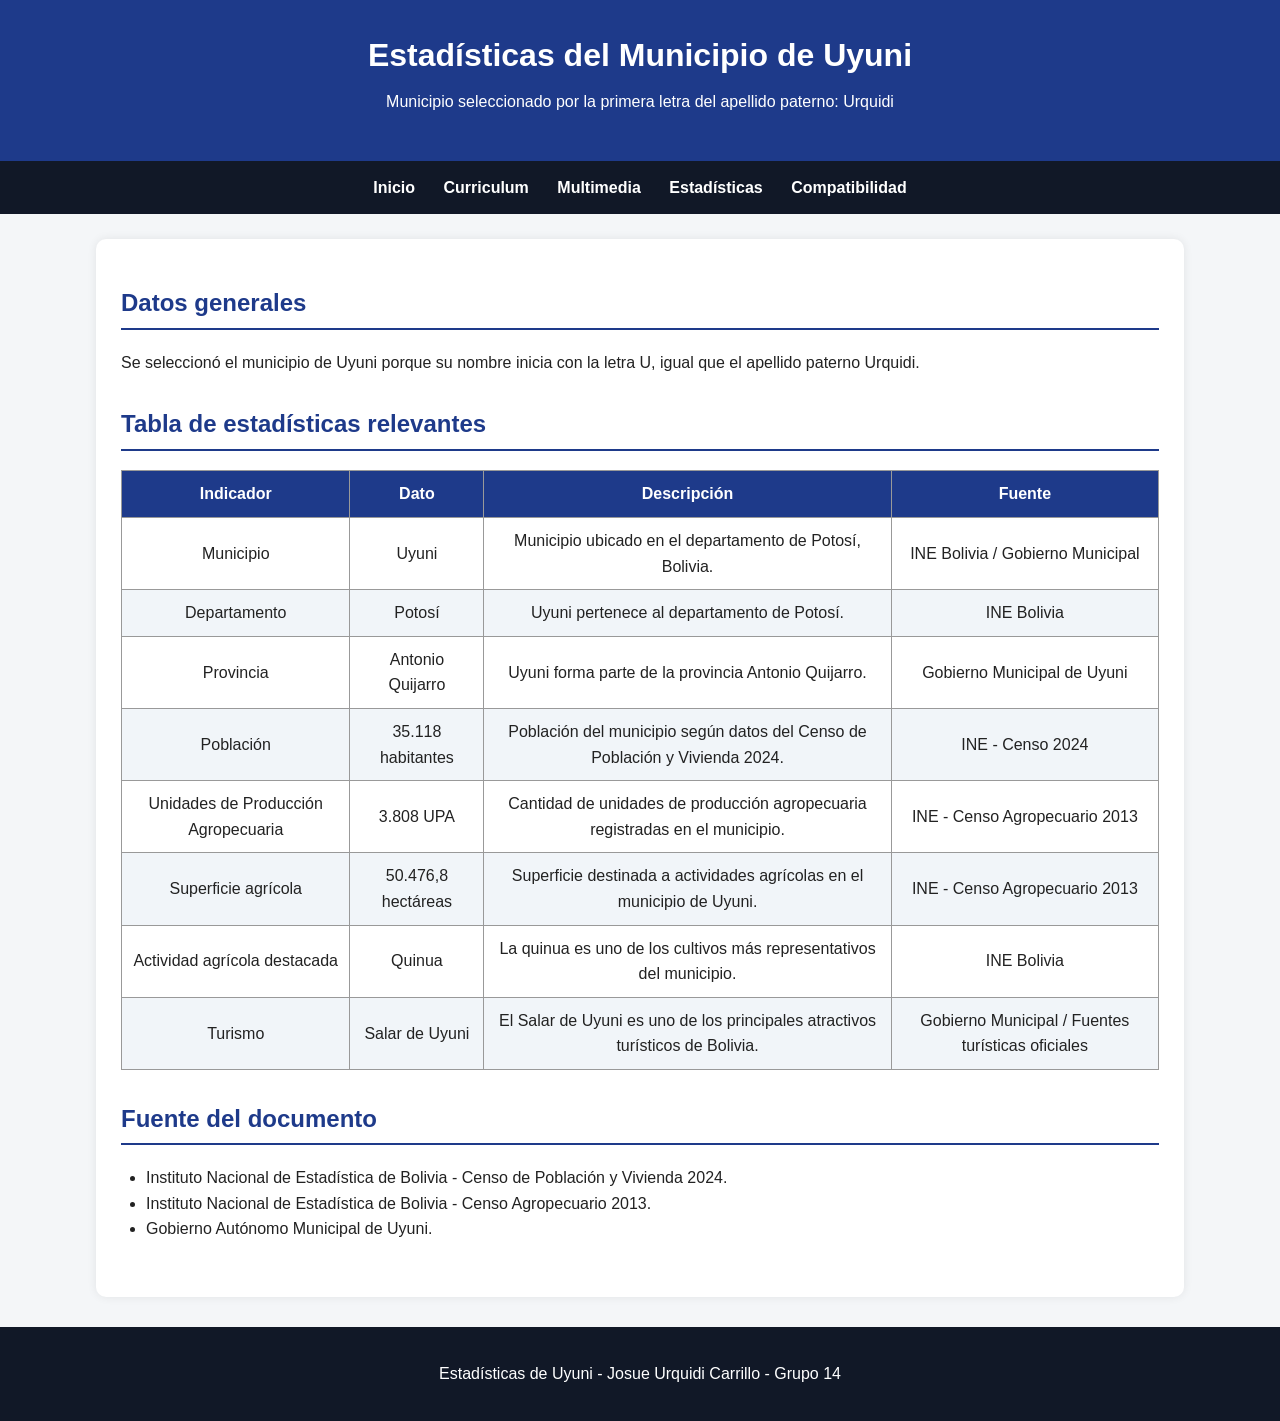
<file: estadisticas/urquidi.html>
<!DOCTYPE html>
<html lang="es">
<head>
    <meta charset="UTF-8">
    <meta name="viewport" content="width=device-width, initial-scale=1.0">
    <title>Estadísticas del Municipio de Uyuni</title>
    <link rel="stylesheet" href="../css/estilos.css">
</head>
<body>

    <header>
        <h1>Estadísticas del Municipio de Uyuni</h1>
        <p>Municipio seleccionado por la primera letra del apellido paterno: Urquidi</p>
    </header>

    <nav>
        <a href="../index.html">Inicio</a>
        <a href="../cv.html">Curriculum</a>
        <a href="../multimedia.html">Multimedia</a>
        <a href="../estadisticas.html">Estadísticas</a>
        <a href="../compatibilidad.html">Compatibilidad</a>
    </nav>

    <main>
        <section>
            <h2>Datos generales</h2>
            <p>
                Se seleccionó el municipio de Uyuni porque su nombre inicia con la letra U,
                igual que el apellido paterno Urquidi.
            </p>
        </section>

        <section>
            <h2>Tabla de estadísticas relevantes</h2>

            <table>
                <thead>
                    <tr>
                        <th>Indicador</th>
                        <th>Dato</th>
                        <th>Descripción</th>
                        <th>Fuente</th>
                    </tr>
                </thead>
                <tbody>
                    <tr>
                        <td>Municipio</td>
                        <td>Uyuni</td>
                        <td>Municipio ubicado en el departamento de Potosí, Bolivia.</td>
                        <td>INE Bolivia / Gobierno Municipal</td>
                    </tr>

                    <tr>
                        <td>Departamento</td>
                        <td>Potosí</td>
                        <td>Uyuni pertenece al departamento de Potosí.</td>
                        <td>INE Bolivia</td>
                    </tr>

                    <tr>
                        <td>Provincia</td>
                        <td>Antonio Quijarro</td>
                        <td>Uyuni forma parte de la provincia Antonio Quijarro.</td>
                        <td>Gobierno Municipal de Uyuni</td>
                    </tr>

                    <tr>
                        <td>Población</td>
                        <td>35.118 habitantes</td>
                        <td>Población del municipio según datos del Censo de Población y Vivienda 2024.</td>
                        <td>INE - Censo 2024</td>
                    </tr>

                    <tr>
                        <td>Unidades de Producción Agropecuaria</td>
                        <td>3.808 UPA</td>
                        <td>Cantidad de unidades de producción agropecuaria registradas en el municipio.</td>
                        <td>INE - Censo Agropecuario 2013</td>
                    </tr>

                    <tr>
                        <td>Superficie agrícola</td>
                        <td>50.476,8 hectáreas</td>
                        <td>Superficie destinada a actividades agrícolas en el municipio de Uyuni.</td>
                        <td>INE - Censo Agropecuario 2013</td>
                    </tr>

                    <tr>
                        <td>Actividad agrícola destacada</td>
                        <td>Quinua</td>
                        <td>La quinua es uno de los cultivos más representativos del municipio.</td>
                        <td>INE Bolivia</td>
                    </tr>

                    <tr>
                        <td>Turismo</td>
                        <td>Salar de Uyuni</td>
                        <td>El Salar de Uyuni es uno de los principales atractivos turísticos de Bolivia.</td>
                        <td>Gobierno Municipal / Fuentes turísticas oficiales</td>
                    </tr>
                </tbody>
            </table>
        </section>

        <section>
            <h2>Fuente del documento</h2>
            <ul>
                <li>Instituto Nacional de Estadística de Bolivia - Censo de Población y Vivienda 2024.</li>
                <li>Instituto Nacional de Estadística de Bolivia - Censo Agropecuario 2013.</li>
                <li>Gobierno Autónomo Municipal de Uyuni.</li>
            </ul>
        </section>
    </main>

    <footer>
        <p>Estadísticas de Uyuni - Josue Urquidi Carrillo - Grupo 14</p>
    </footer>

</body>
</html>
</file>
<file: css/estilos.css>
* {
    box-sizing: border-box;
}

body {
    font-family: Arial, Helvetica, sans-serif;
    margin: 0;
    background-color: #f4f6f8;
    color: #222;
    line-height: 1.6;
}

header {
    background-color: #1e3a8a;
    color: white;
    text-align: center;
    padding: 30px 20px;
}

header h1 {
    margin: 0;
    font-size: 32px;
}

header p {
    margin-top: 8px;
    font-size: 16px;
}

nav {
    background-color: #111827;
    text-align: center;
    padding: 14px;
}

nav a {
    color: white;
    text-decoration: none;
    margin: 0 12px;
    font-weight: bold;
}

nav a:hover {
    color: #93c5fd;
}

main {
    width: 85%;
    margin: 25px auto;
    background-color: white;
    padding: 25px;
    border-radius: 10px;
    box-shadow: 0 0 10px rgba(0,0,0,0.08);
}

section {
    margin-bottom: 30px;
}

article {
    margin-bottom: 25px;
}

h2 {
    color: #1e3a8a;
    border-bottom: 2px solid #1e3a8a;
    padding-bottom: 5px;
}

h3 {
    color: #111827;
}

.perfil {
    display: flex;
    gap: 25px;
    align-items: center;
    flex-wrap: wrap;
}

.perfil img {
    border-radius: 10px;
    border: 3px solid #1e3a8a;
    background-color: #e5e7eb;
}

ul {
    padding-left: 25px;
}

table {
    width: 100%;
    border-collapse: collapse;
    margin-top: 15px;
    overflow-x: auto;
}

th {
    background-color: #1e3a8a;
    color: white;
}

th, td {
    border: 1px solid #999;
    padding: 10px;
    text-align: center;
    vertical-align: middle;
}

tr:nth-child(even) {
    background-color: #f1f5f9;
}

video {
    max-width: 100%;
    border-radius: 8px;
    border: 2px solid #ddd;
}

audio {
    width: 100%;
    max-width: 400px;
}

.boton {
    background-color: #1e3a8a;
    color: white;
    padding: 10px 18px;
    text-decoration: none;
    border-radius: 6px;
    display: inline-block;
    font-weight: bold;
}

.boton:hover {
    background-color: #2563eb;
}

footer {
    background-color: #111827;
    color: white;
    text-align: center;
    padding: 18px;
    margin-top: 30px;
}

@media (max-width: 768px) {
    main {
        width: 95%;
        padding: 15px;
    }

    nav a {
        display: block;
        margin: 8px 0;
    }

    .perfil {
        flex-direction: column;
        text-align: center;
    }

    table {
        font-size: 14px;
    }
}

.contenedor-cv {
    display: grid;
    grid-template-columns: repeat(3, 1fr);
    gap: 25px;
}

.tarjeta-cv {
    background-color: #f8fafc;
    border: 1px solid #cbd5e1;
    border-radius: 10px;
    padding: 20px;
    text-align: center;
    box-shadow: 0 0 8px rgba(0,0,0,0.06);
}

.tarjeta-cv h3 {
    color: #1e3a8a;
}

@media (max-width: 900px) {
    .contenedor-cv {
        grid-template-columns: 1fr;
    }
}
</file>
